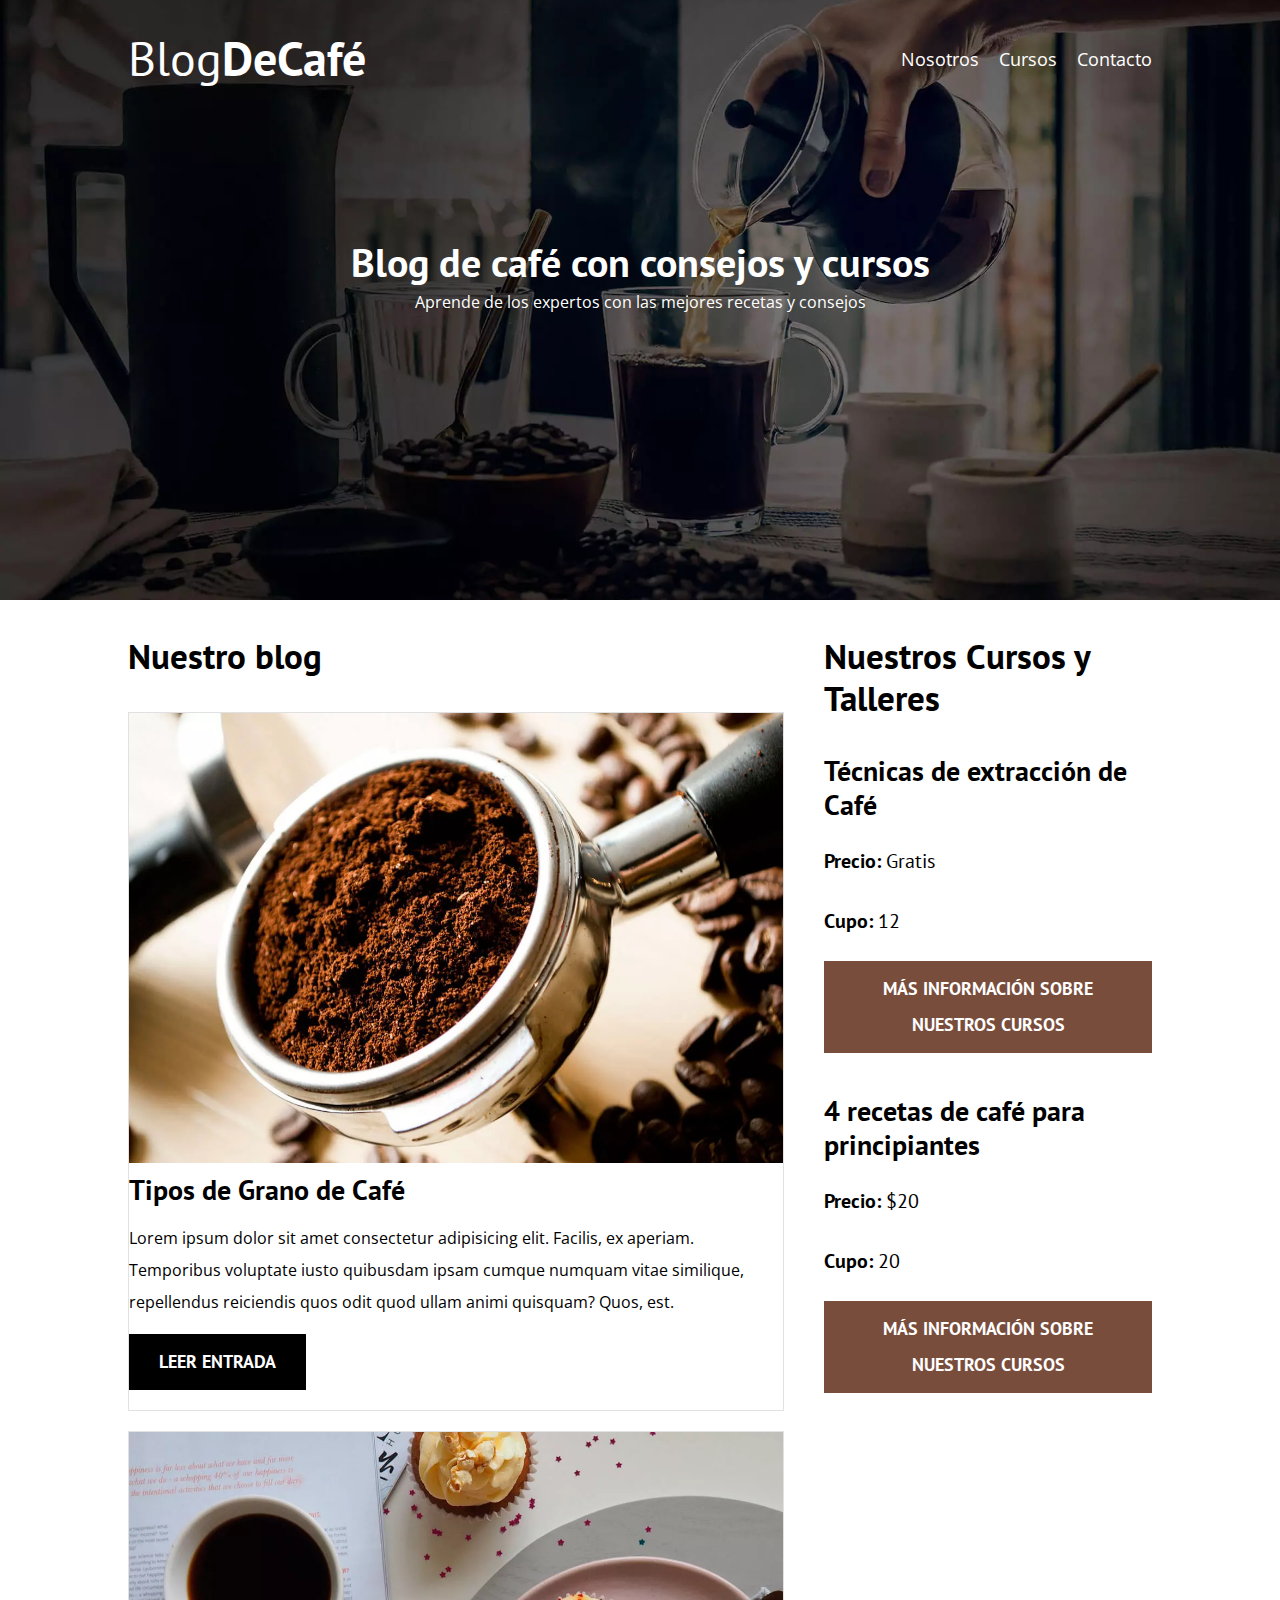
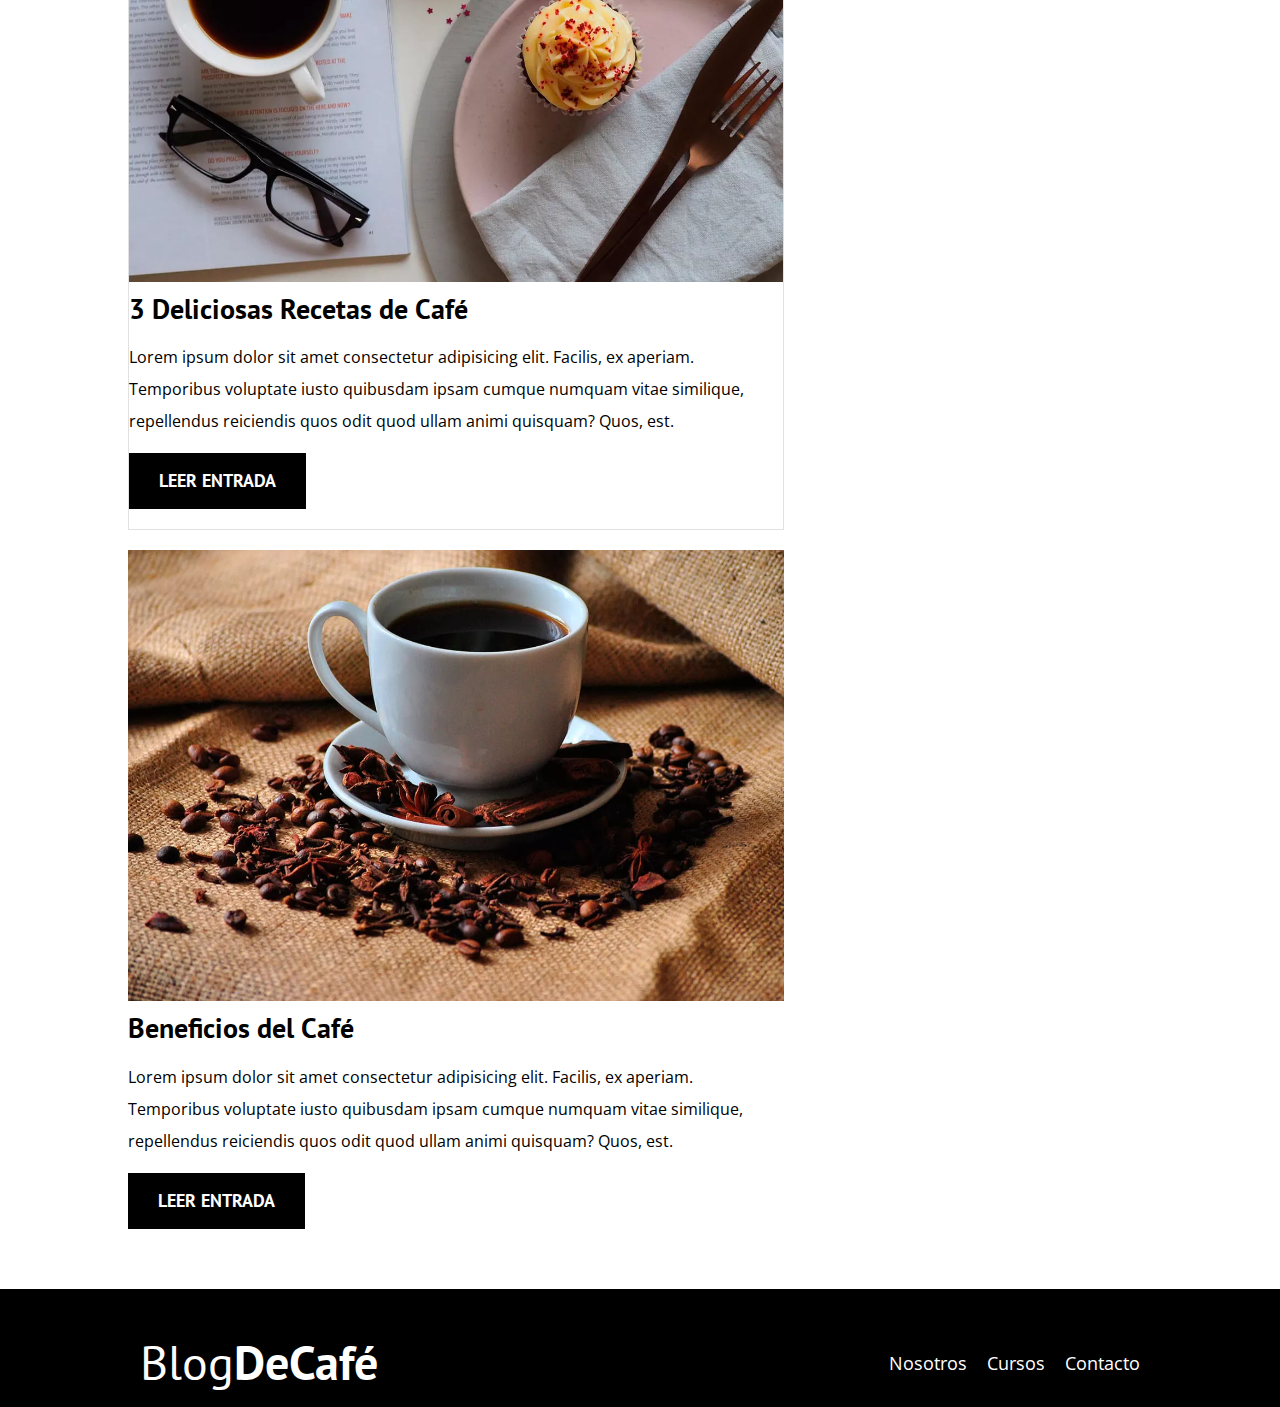
<file: index.html>
<!DOCTYPE html>
<html lang="en">
<head>
    <meta charset="UTF-8">
    <meta http-equiv="X-UA-Compatible" content="IE=edge">
    <meta name="viewport" content="width=device-width, initial-scale=1.0">
    <title>BlogDeCafé</title>
    <meta name="description" content="Página web de blog de café">
    <!-- Prefetch -->
    <link rel="prefetch" href="nosotros.html" as="document">
    <!-- Fuentes -->
    <link rel="preconnect" href="https://fonts.googleapis.com" crossorigin="crossorigin" as="font">
    <link rel="preconnect" href="https://fonts.gstatic.com" crossorigin="crossorigin" as="font">
    <link href="https://fonts.googleapis.com/css2?family=Open+Sans&family=PT+Sans:wght@400;700&display=swap" rel="stylesheet">
    <!--Preload Estilos-->
    <link rel="preload" href="css/normalize.css" as="style">
    <link rel="stylesheet" href="css/normalize.css">
    <link rel="preload" href="css/style.css" as="style">
    <link rel="stylesheet" href="css/style.css">
</head>
<body>

    <header class="header">
        <div class="contenedor">
            <div class="barra">
                <a class="logo" href="index.html">
                    <h1 class="logo__nombre no-margin centrar-texto">Blog<span class="logo__bold">DeCafé</span></h1>
                </a>

                <nav class="navegacion">
                    <a class="navegacion__enlace" href="nosotros.html">Nosotros</a>
                    <a class="navegacion__enlace" href="cursos.html">Cursos</a>
                    <a class="navegacion__enlace" href="contacto.html">Contacto</a>
                </nav>
            </div>
        </div>
        <div class="header__texto">
            <h2 class="no-margin">Blog de café con consejos y cursos</h2>
            <p class="no-margin">Aprende de los expertos con las mejores recetas y consejos</p>
        </div>
    </header>

    <div class="contenedor contenido-principal">

        <main class="blog">
            <h3>Nuestro blog</h3>

            <article class="entrada">
                <div class="entrada__imagen">
                    <picture>
                        <source loading="lazy" srcset="img/blog1.webp" type="image/webp"></source> 
                        <img loading="lazy" src="img/blog1.jpg" alt="imagen blog">   
                    </picture>
                </div>

                <div class="entrada__contenido">
                    <h4 class="no-margin">Tipos de Grano de Café</h4>
                    <p>Lorem ipsum dolor sit amet consectetur adipisicing elit. Facilis, ex aperiam. Temporibus voluptate iusto quibusdam ipsam 
                        cumque numquam vitae similique, repellendus reiciendis quos odit quod ullam animi quisquam? Quos, est.</p>
                    <a href="entrada1.html" class="boton boton--primario">Leer Entrada</a>
                </div>
            </article>

            <article class="entrada">
                <picture>
                    <source loading="lazy" srcset="img/blog2.webp" type="image/webp"></source> 
                    <img loading="lazy" src="img/blog2.jpg" alt="imagen blog">   
                </picture>
                <div class="entrada__contenido">
                    <h4 class="no-margin">3 Deliciosas Recetas de Café</h4>
                    <p>Lorem ipsum dolor sit amet consectetur adipisicing elit. Facilis, ex aperiam. Temporibus voluptate iusto quibusdam ipsam 
                        cumque numquam vitae similique, repellendus reiciendis quos odit quod ullam animi quisquam? Quos, est.</p>
                    <a href="entrada2.html" class="boton boton--primario">Leer Entrada</a>
                </div>
            </article>

            <article class="entrada">
                <picture>
                    <source loading="lazy" srcset="img/blog3.webp" type="image/webp"></source> 
                    <img loading="lazy" src="img/blog3.jpg" alt="imagen blog">   
                </picture>

                <div class="entrada__contenido">
                    <h4 class="no-margin">Beneficios del Café</h4>
                    <p>Lorem ipsum dolor sit amet consectetur adipisicing elit. Facilis, ex aperiam. Temporibus voluptate iusto quibusdam ipsam 
                        cumque numquam vitae similique, repellendus reiciendis quos odit quod ullam animi quisquam? Quos, est.</p>
                    <a href="entrada3.html" class="boton boton--primario">Leer Entrada</a>
                </div>
            </article>
        </main>

        <aside class="sidebar">
            <h3>Nuestros Cursos y Talleres</h3>
            <ul class="cursos no-padding">
                <li class="widget-curso">
                    <h4 class="no-margin">Técnicas de extracción de Café</h4>
                    <p class="widget-curso__label">Precio: <span class="widget-curso__info">Gratis</span></p>
                    <p class="widget-curso__label">Cupo: <span class="widget-curso__info">12</span></p>
                    <a href="http://www.youtube.com/watch?v=iS_c3S1vPJY&t=37s" class="boton boton--secundario">Más Información sobre nuestros cursos</a>
                </li>
                <li class="wigdet-curso">
                    <h4 class="no-margin">4 recetas de café para principiantes</h4>
                    <p class="widget-curso__label">Precio: <span class="widget-curso__info">$20</span></p>
                    <p class="widget-curso__label">Cupo: <span class="widget-curso__info">20</span></p>
                    <a href="http://www.youtube.com/watch?v=iS_c3S1vPJY&t=37s" class="boton boton--secundario">Más Información sobre nuestros cursos</a>
                </li>
            </ul>
        </aside>
    </div>

    <footer class="footer">
        <div class="contenedor">
            <div class="barra">
                <a class="logo" href="index.html">
                    <h1 class="logo__nombre no-margin centrar-texto">Blog<span class="logo__bold">DeCafé</span></h1>
                </a>

                <nav class="navegacion">
                    <a class="navegacion__enlace" href="nosotros.html">Nosotros</a>
                    <a class="navegacion__enlace" href="cursos.html">Cursos</a>
                    <a class="navegacion__enlace" href="contacto.html">Contacto</a>
                </nav>
            </div>
        </div>
    </footer>

    <script src="js/modernizr.js"></script>
</body>
</html>
</file>
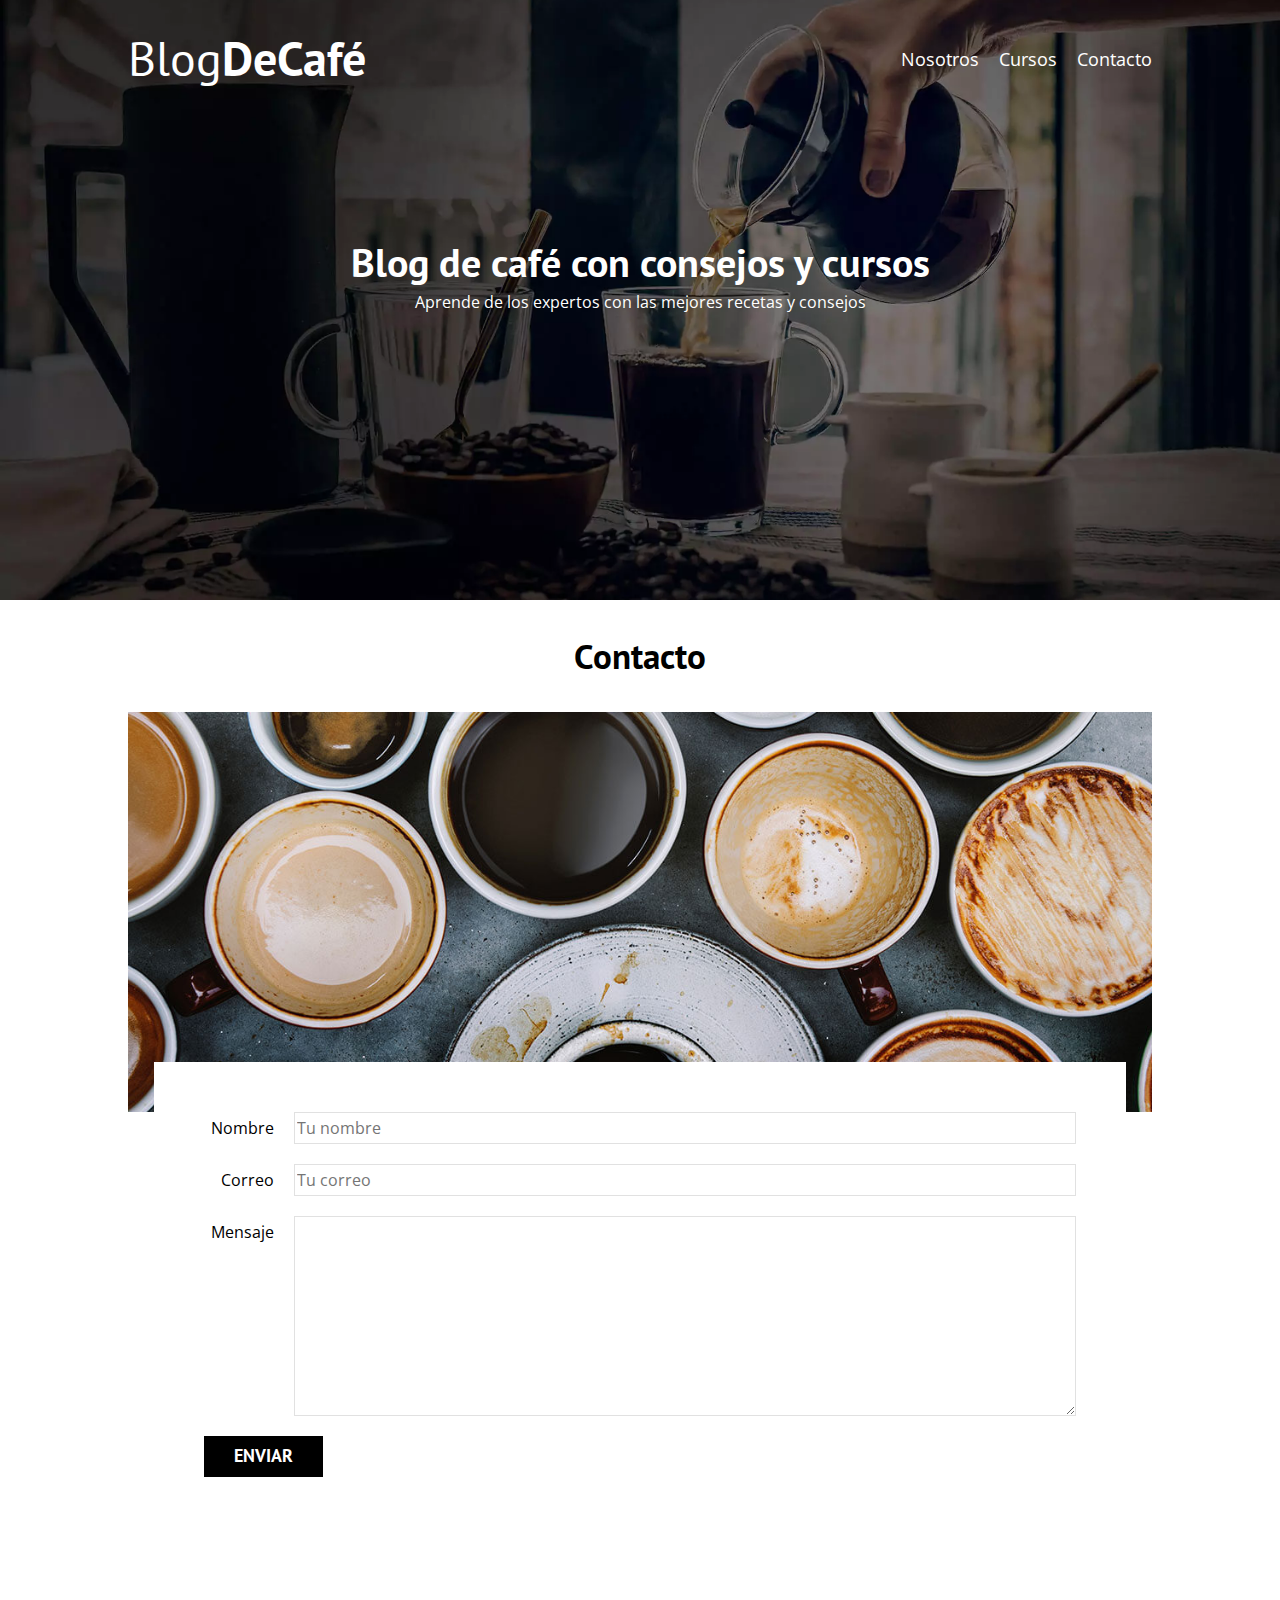
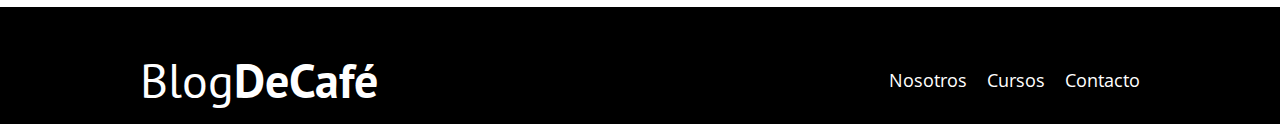
<file: contacto.html>
<!DOCTYPE html>
<html lang="en">
<head>
    <meta charset="UTF-8">
    <meta http-equiv="X-UA-Compatible" content="IE=edge">
    <meta name="viewport" content="width=device-width, initial-scale=1.0">
    <title>Contacto</title>
    <!-- ESTILOS -->
    <link rel="stylesheet" href="css/normalize.css">
    <link rel="stylesheet" href="css/style.css">
    <!-- FUENTES -->
    <link rel="preconnect" href="https://fonts.googleapis.com">
    <link rel="preconnect" href="https://fonts.gstatic.com" crossorigin>
    <link href="https://fonts.googleapis.com/css2?family=Open+Sans&family=PT+Sans:wght@400;700&display=swap" rel="stylesheet">
</head>
<body>

    <header class="header">
        <div class="contenedor">
            <div class="barra">
                <a class="logo" href="index.html">
                    <h1 class="logo__nombre no-margin centrar-texto">Blog<span class="logo__bold">DeCafé</span></h1>
                </a>

                <nav class="navegacion">
                    <a class="navegacion__enlace" href="nosotros.html">Nosotros</a>
                    <a class="navegacion__enlace" href="cursos.html">Cursos</a>
                    <a class="navegacion__enlace" href="contacto.html">Contacto</a>
                </nav>
            </div>
        </div>
        <div class="header__texto">
            <h2 class="no-margin">Blog de café con consejos y cursos</h2>
            <p class="no-margin">Aprende de los expertos con las mejores recetas y consejos</p>
        </div>
    </header>
    
    <main class="contenedor">
        <h3 class="centrar-texto">Contacto</h3>
        <div class="contacto-bg">
        </div>
        <form class="formulario">
            <div class="campo">
                <label class="campo__label" for="nombre">Nombre</label>
                <input 
                    class="campo__field"
                    type="text" 
                    placeholder="Tu nombre" 
                    id="nombre"
                >
            </div>
            <div class="campo">
                <label class="campo__label" for="email">Correo</label>
                <input 
                    class="campo__field"
                    type="email" 
                    placeholder="Tu correo" 
                    id="email"
                >
            </div>
            <div class="campo">
                <label class="campo__label" for="mensaje">Mensaje</label>
                <textarea 
                    class="campo__field campo__field--textarea" 
                    id="mensaje">
                </textarea>
            </div>
            <div class="campo">
                <input type="submit" 
                value="enviar" 
                class="boton boton--primario"
                >
            </div>
        </form>
    </main>
    
    <footer class="footer">
        <div class="contenedor">
            <div class="barra">
                <a class="logo" href="index.html">
                    <h1 class="logo__nombre no-margin centrar-texto">Blog<span class="logo__bold">DeCafé</span></h1>
                </a>

                <nav class="navegacion">
                    <a class="navegacion__enlace" href="nosotros.html">Nosotros</a>
                    <a class="navegacion__enlace" href="cursos.html">Cursos</a>
                    <a class="navegacion__enlace" href="contacto.html">Contacto</a>
                </nav>
            </div>
        </div>
    </footer>
    <script src="js/modernizr.js"></script>
</body>
</html>
</file>
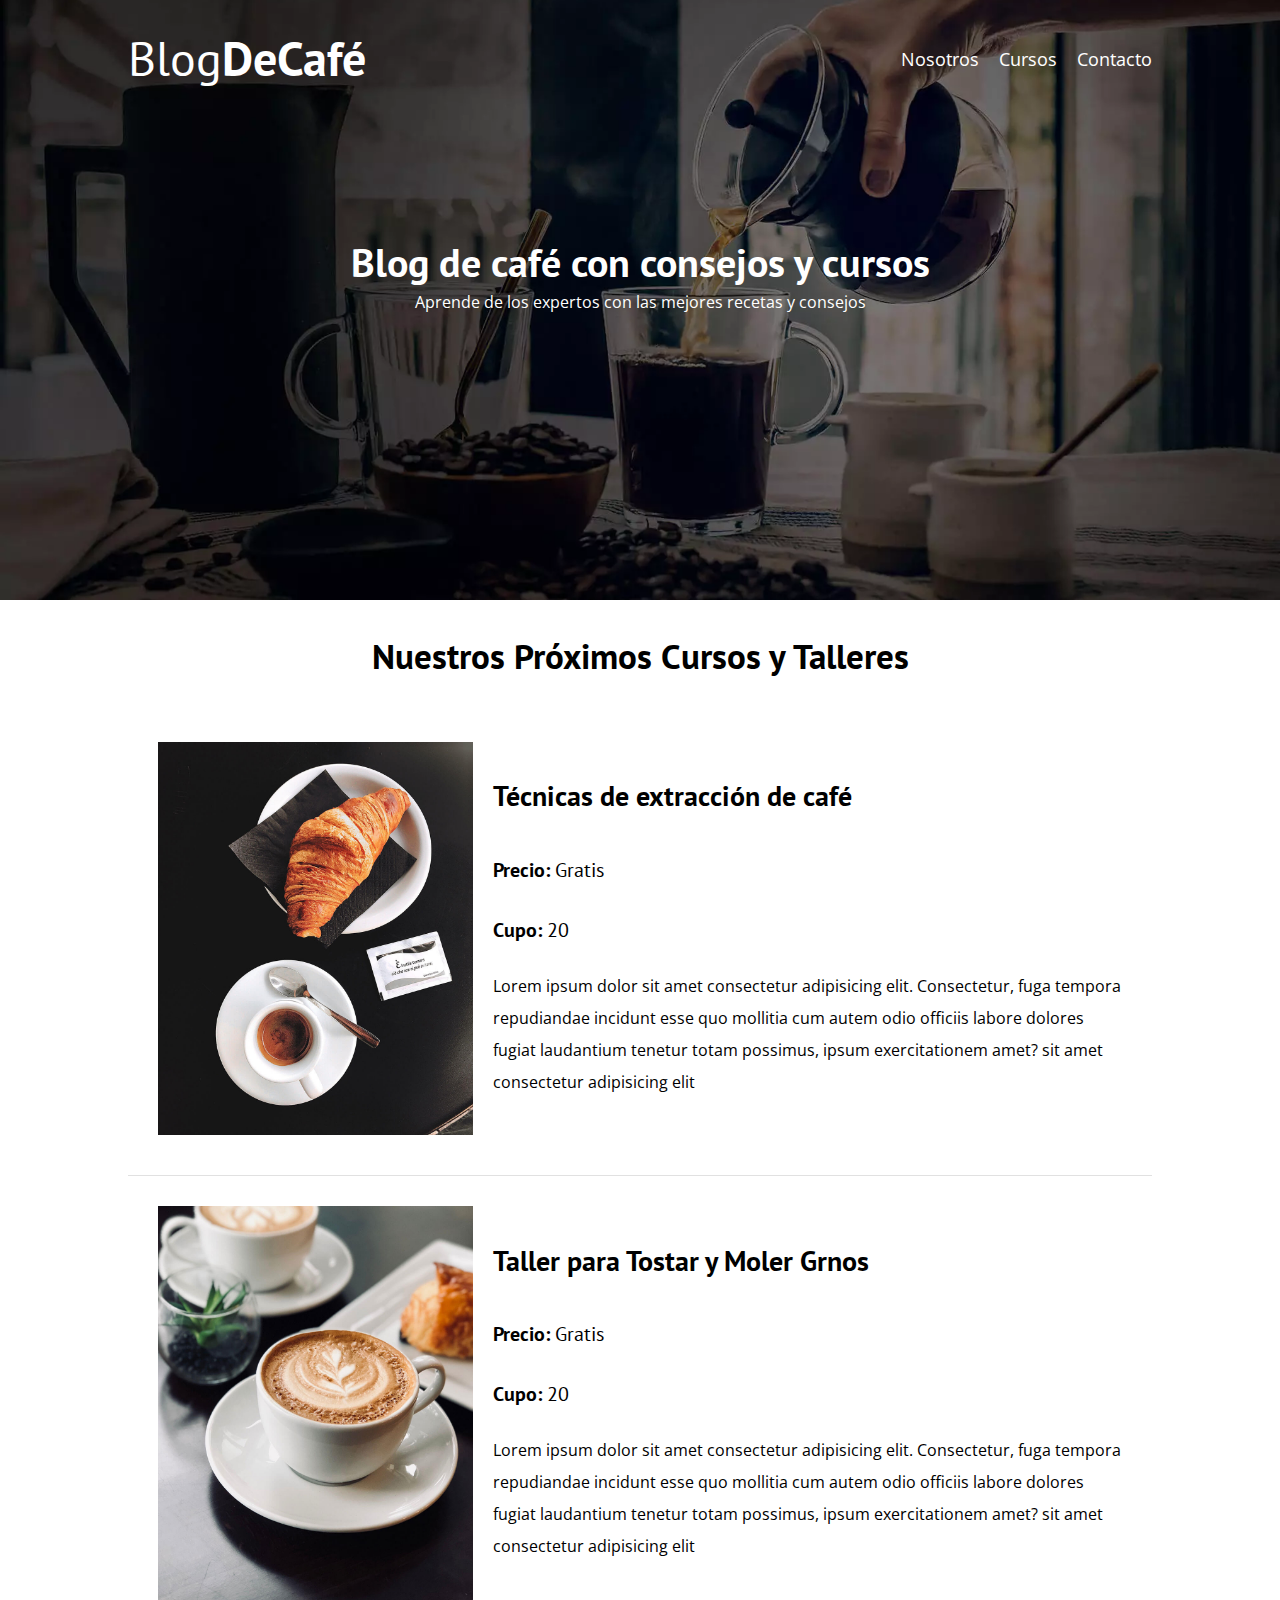
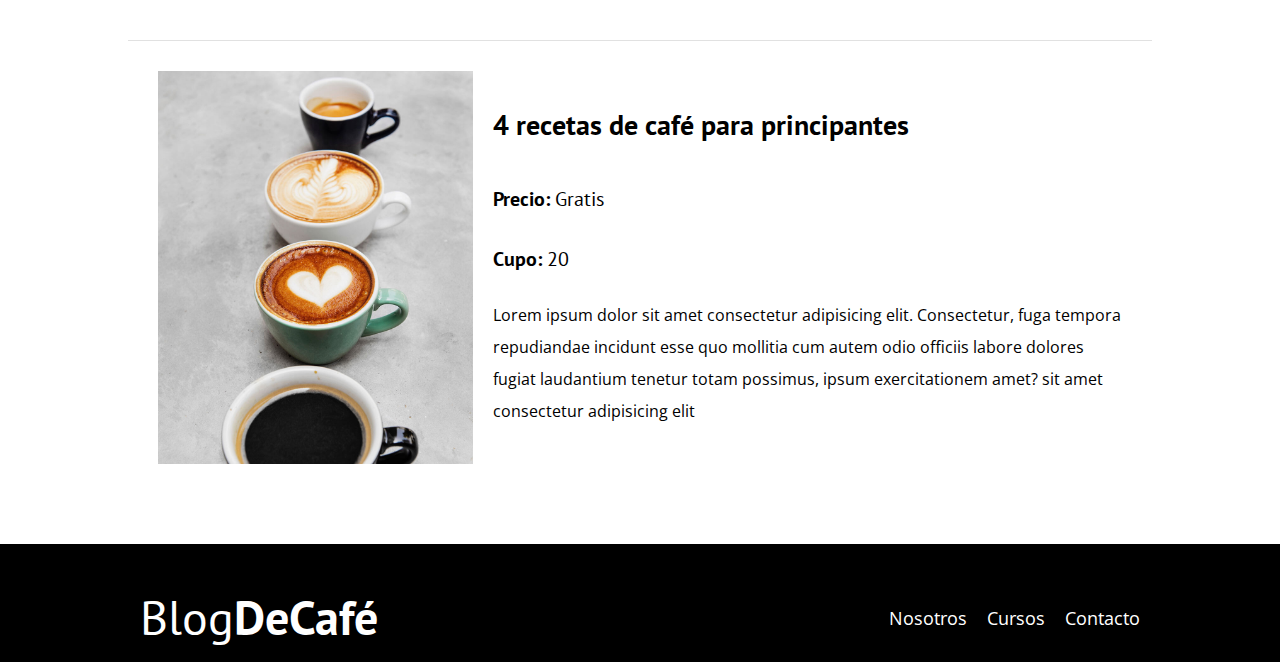
<file: cursos.html>
<!DOCTYPE html>
<html lang="en">
<head>
    <meta charset="UTF-8">
    <meta http-equiv="X-UA-Compatible" content="IE=edge">
    <meta name="viewport" content="width=device-width, initial-scale=1.0">
    <title>Cursos</title>
    <!-- ESTILOS -->
    <link rel="stylesheet" href="css/normalize.css">
    <link rel="stylesheet" href="css/style.css">
    <!-- FUENTES -->
    <link rel="preconnect" href="https://fonts.googleapis.com">
    <link rel="preconnect" href="https://fonts.gstatic.com" crossorigin>
    <link href="https://fonts.googleapis.com/css2?family=Open+Sans&family=PT+Sans:wght@400;700&display=swap" rel="stylesheet">
</head>
<body>

    <header class="header">
        <div class="contenedor">
            <div class="barra">
                <a class="logo" href="index.html">
                    <h1 class="logo__nombre no-margin centrar-texto">Blog<span class="logo__bold">DeCafé</span></h1>
                </a>

                <nav class="navegacion">
                    <a class="navegacion__enlace" href="nosotros.html">Nosotros</a>
                    <a class="navegacion__enlace" href="cursos.html">Cursos</a>
                    <a class="navegacion__enlace" href="contacto.html">Contacto</a>
                </nav>
            </div>
        </div>
        <div class="header__texto">
            <h2 class="no-margin">Blog de café con consejos y cursos</h2>
            <p class="no-margin">Aprende de los expertos con las mejores recetas y consejos</p>
        </div>
    </header>

    <main class="contenedor">
        <h3 class="centrar-texto">Nuestros Próximos Cursos y Talleres</h3>
            <div class="curso">
                    <div class="cursos__imagen">
                        <img src="img/curso1.jpg" alt="imagen del curso">
                    </div>
                    <div class="curso__informacion">
                        <h4>Técnicas de extracción de café</h4>
                        <p class="curso__label">Precio: <span class="curso__info">Gratis</span></p>
                        <p class="curso__label">Cupo: <span class="curso__info">20</span></p>
                        <p class="curso__descripcion">Lorem ipsum dolor sit amet consectetur adipisicing elit. Consectetur, fuga 
                            tempora repudiandae incidunt esse quo mollitia cum autem odio officiis labore
                            dolores fugiat laudantium tenetur totam possimus, ipsum exercitationem amet?
                            sit amet consectetur adipisicing elit</p>
                    </div> <!--Curso__informacion-->
            </div><!--Curso-->

            <div class="curso">
                <div class="cursos__imagen">
                    <img src="img/curso2.jpg" alt="imagen del curso">
                </div>
                <div class="curso__informacion">
                    <h4>Taller para Tostar y Moler Grnos</h4>
                    <p class="curso__label">Precio: <span class="curso__info">Gratis</span></p>
                    <p class="curso__label">Cupo: <span class="curso__info">20</span></p>
                    <p class="curso__descripcion">Lorem ipsum dolor sit amet consectetur adipisicing elit. Consectetur, fuga 
                        tempora repudiandae incidunt esse quo mollitia cum autem odio officiis labore
                        dolores fugiat laudantium tenetur totam possimus, ipsum exercitationem amet?
                        sit amet consectetur adipisicing elit</p>
                </div> <!--Curso__informacion-->
        </div><!--Curso-->

        <div class="curso">
            <div class="cursos__imagen">
                <img src="img/curso3.jpg" alt="imagen del curso">
            </div>
            <div class="curso__informacion">
                <h4>4 recetas de café para principantes</h4>
                <p class="curso__label">Precio: <span class="curso__info">Gratis</span></p>
                <p class="curso__label">Cupo: <span class="curso__info">20</span></p>
                <p class="curso__descripcion">Lorem ipsum dolor sit amet consectetur adipisicing elit. Consectetur, fuga 
                    tempora repudiandae incidunt esse quo mollitia cum autem odio officiis labore
                    dolores fugiat laudantium tenetur totam possimus, ipsum exercitationem amet?
                    sit amet consectetur adipisicing elit</p>
            </div> <!--Curso__informacion-->
    </div><!--Curso-->
    </main>


    <footer class="footer">
        <div class="contenedor">
            <div class="barra">
                <a class="logo" href="index.html">
                    <h1 class="logo__nombre no-margin centrar-texto">Blog<span class="logo__bold">DeCafé</span></h1>
                </a>
                <nav class="navegacion">
                    <a class="navegacion__enlace" href="nosotros.html">Nosotros</a>
                    <a class="navegacion__enlace" href="cursos.html">Cursos</a>
                    <a class="navegacion__enlace" href="contacto.html">Contacto</a>
                </nav>
            </div>
        </div>
    </footer>
    <script src="js/modernizr.js"></script>
</body>
</html>
</file>
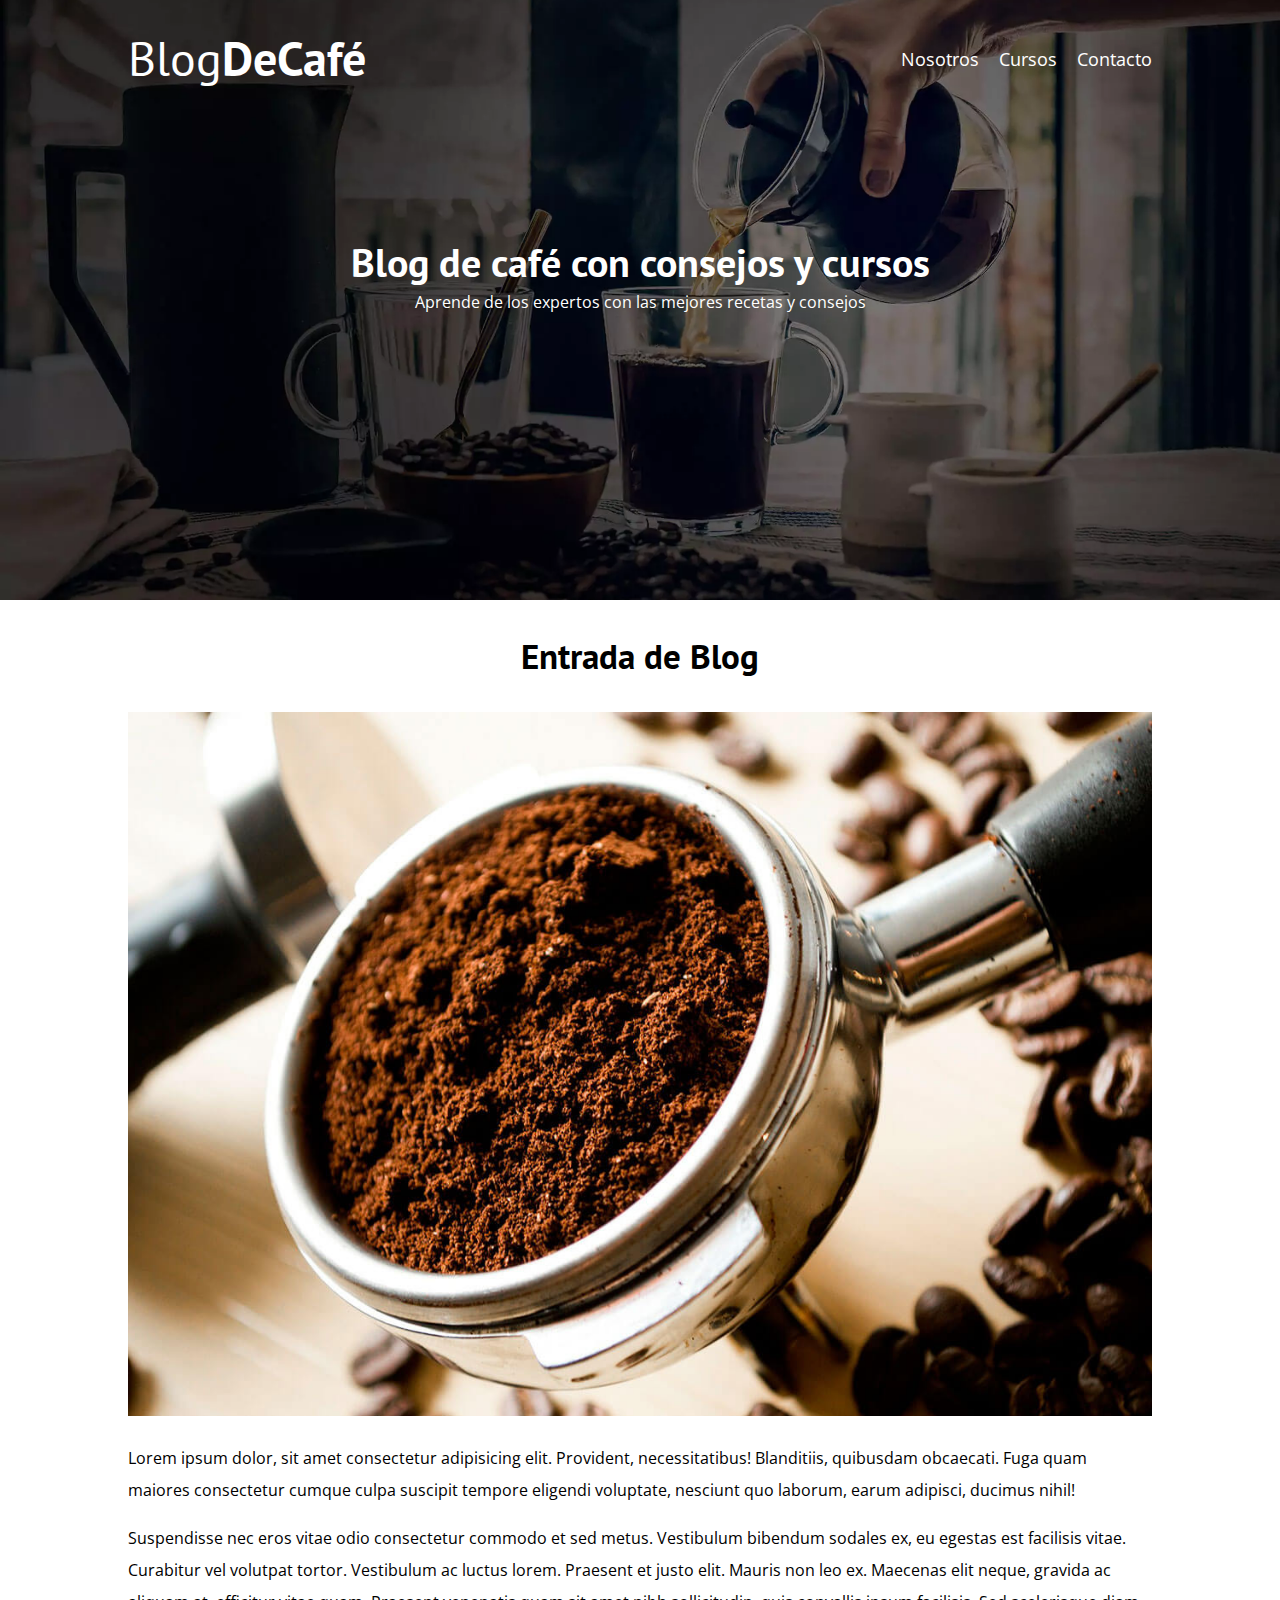
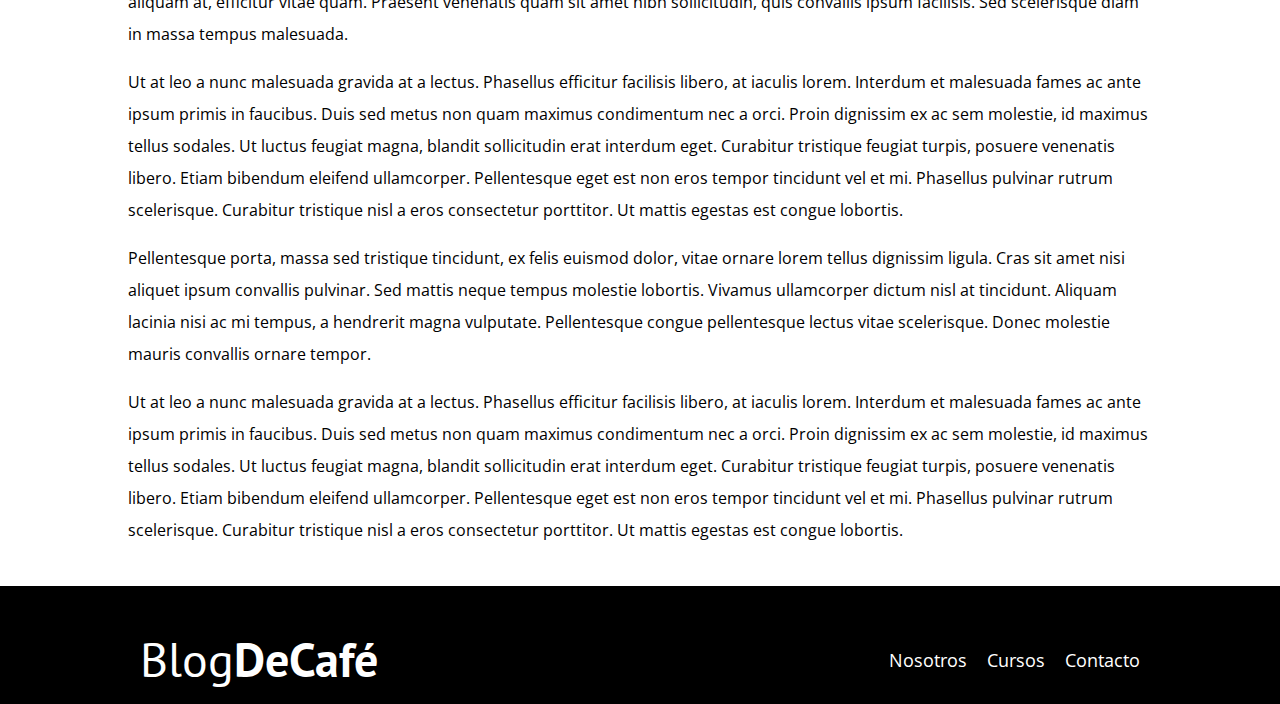
<file: entrada1.html>
<!DOCTYPE html>
<html lang="en">
<head>
    <meta charset="UTF-8">
    <meta http-equiv="X-UA-Compatible" content="IE=edge">
    <meta name="viewport" content="width=device-width, initial-scale=1.0">
    <title>Cursos</title>
    <!-- ESTILOS -->
    <link rel="stylesheet" href="css/normalize.css">
    <link rel="stylesheet" href="css/style.css">
    <!-- FUENTES -->
    <link rel="preconnect" href="https://fonts.googleapis.com">
    <link rel="preconnect" href="https://fonts.gstatic.com" crossorigin>
    <link href="https://fonts.googleapis.com/css2?family=Open+Sans&family=PT+Sans:wght@400;700&display=swap" rel="stylesheet">
</head>
<body>

    <header class="header">
        <div class="contenedor">
            <div class="barra">
                <a class="logo" href="index.html">
                    <h1 class="logo__nombre no-margin centrar-texto">Blog<span class="logo__bold">DeCafé</span></h1>
                </a>

                <nav class="navegacion">
                    <a class="navegacion__enlace" href="nosotros.html">Nosotros</a>
                    <a class="navegacion__enlace" href="cursos.html">Cursos</a>
                    <a class="navegacion__enlace" href="contacto.html">Contacto</a>
                </nav>
            </div>
        </div>
        <div class="header__texto">
            <h2 class="no-margin">Blog de café con consejos y cursos</h2>
            <p class="no-margin">Aprende de los expertos con las mejores recetas y consejos</p>
        </div>
    </header>

    <main class="contenedor">
        <h3 class="centrar-texto">Entrada de Blog</h3>
            <div class="blog">
                <div class="blog__imagen">
                    <img src="img/blog1.jpg" alt="imagen de Blog 1">
                </div>
                <div class="blog__texto">
                    <p>Lorem ipsum dolor, sit amet consectetur adipisicing elit. Provident, necessitatibus! Blanditiis, quibusdam 
                        obcaecati. Fuga quam maiores consectetur cumque culpa suscipit tempore eligendi voluptate, nesciunt quo 
                        laborum, earum adipisci, ducimus nihil!</p>
                    <p>Suspendisse nec eros vitae odio consectetur commodo et sed metus. Vestibulum bibendum sodales ex, eu egestas
                       est facilisis vitae. Curabitur vel volutpat tortor. Vestibulum ac luctus lorem. Praesent et justo elit. 
                       Mauris non leo ex. Maecenas elit neque, gravida ac aliquam at, efficitur vitae quam. Praesent venenatis 
                       quam sit amet nibh sollicitudin, quis convallis ipsum facilisis. Sed scelerisque diam in massa tempus 
                       malesuada.</p>
                    <p>Ut at leo a nunc malesuada gravida at a lectus. Phasellus efficitur facilisis libero, at iaculis lorem. 
                        Interdum et malesuada fames ac ante ipsum primis in faucibus. Duis sed metus non quam maximus condimentum
                         nec a orci. Proin dignissim ex ac sem molestie, id maximus tellus sodales. Ut luctus feugiat magna, 
                         blandit sollicitudin erat interdum eget. Curabitur tristique feugiat turpis, posuere venenatis libero. 
                         Etiam bibendum eleifend ullamcorper. Pellentesque eget est non eros tempor tincidunt vel et mi. Phasellus
                          pulvinar rutrum scelerisque. Curabitur tristique nisl a eros consectetur porttitor. Ut mattis egestas 
                          est congue lobortis.</p>
                    <p>Pellentesque porta, massa sed tristique tincidunt, ex felis euismod dolor, vitae ornare lorem tellus 
                        dignissim ligula. Cras sit amet nisi aliquet ipsum convallis pulvinar. Sed mattis neque tempus molestie 
                        lobortis. Vivamus ullamcorper dictum nisl at tincidunt. Aliquam lacinia nisi ac mi tempus, a hendrerit 
                        magna vulputate. Pellentesque congue pellentesque lectus vitae scelerisque. Donec molestie mauris convallis 
                        ornare tempor.</p>
                     <p>Ut at leo a nunc malesuada gravida at a lectus. Phasellus efficitur facilisis libero, at iaculis lorem. 
                            Interdum et malesuada fames ac ante ipsum primis in faucibus. Duis sed metus non quam maximus condimentum
                             nec a orci. Proin dignissim ex ac sem molestie, id maximus tellus sodales. Ut luctus feugiat magna, 
                             blandit sollicitudin erat interdum eget. Curabitur tristique feugiat turpis, posuere venenatis libero. 
                             Etiam bibendum eleifend ullamcorper. Pellentesque eget est non eros tempor tincidunt vel et mi. Phasellus
                              pulvinar rutrum scelerisque. Curabitur tristique nisl a eros consectetur porttitor. Ut mattis egestas 
                              est congue lobortis.</p>
                </div> 
            </div>
    </main>


    <footer class="footer">
        <div class="contenedor">
            <div class="barra">
                <a class="logo" href="index.html">
                    <h1 class="logo__nombre no-margin centrar-texto">Blog<span class="logo__bold">DeCafé</span></h1>
                </a>
                <nav class="navegacion">
                    <a class="navegacion__enlace" href="nosotros.html">Nosotros</a>
                    <a class="navegacion__enlace" href="cursos.html">Cursos</a>
                    <a class="navegacion__enlace" href="contacto.html">Contacto</a>
                </nav>
            </div>
        </div>
    </footer>
    <script src="js/modernizr.js"></script>
</body>
</html>
</file>
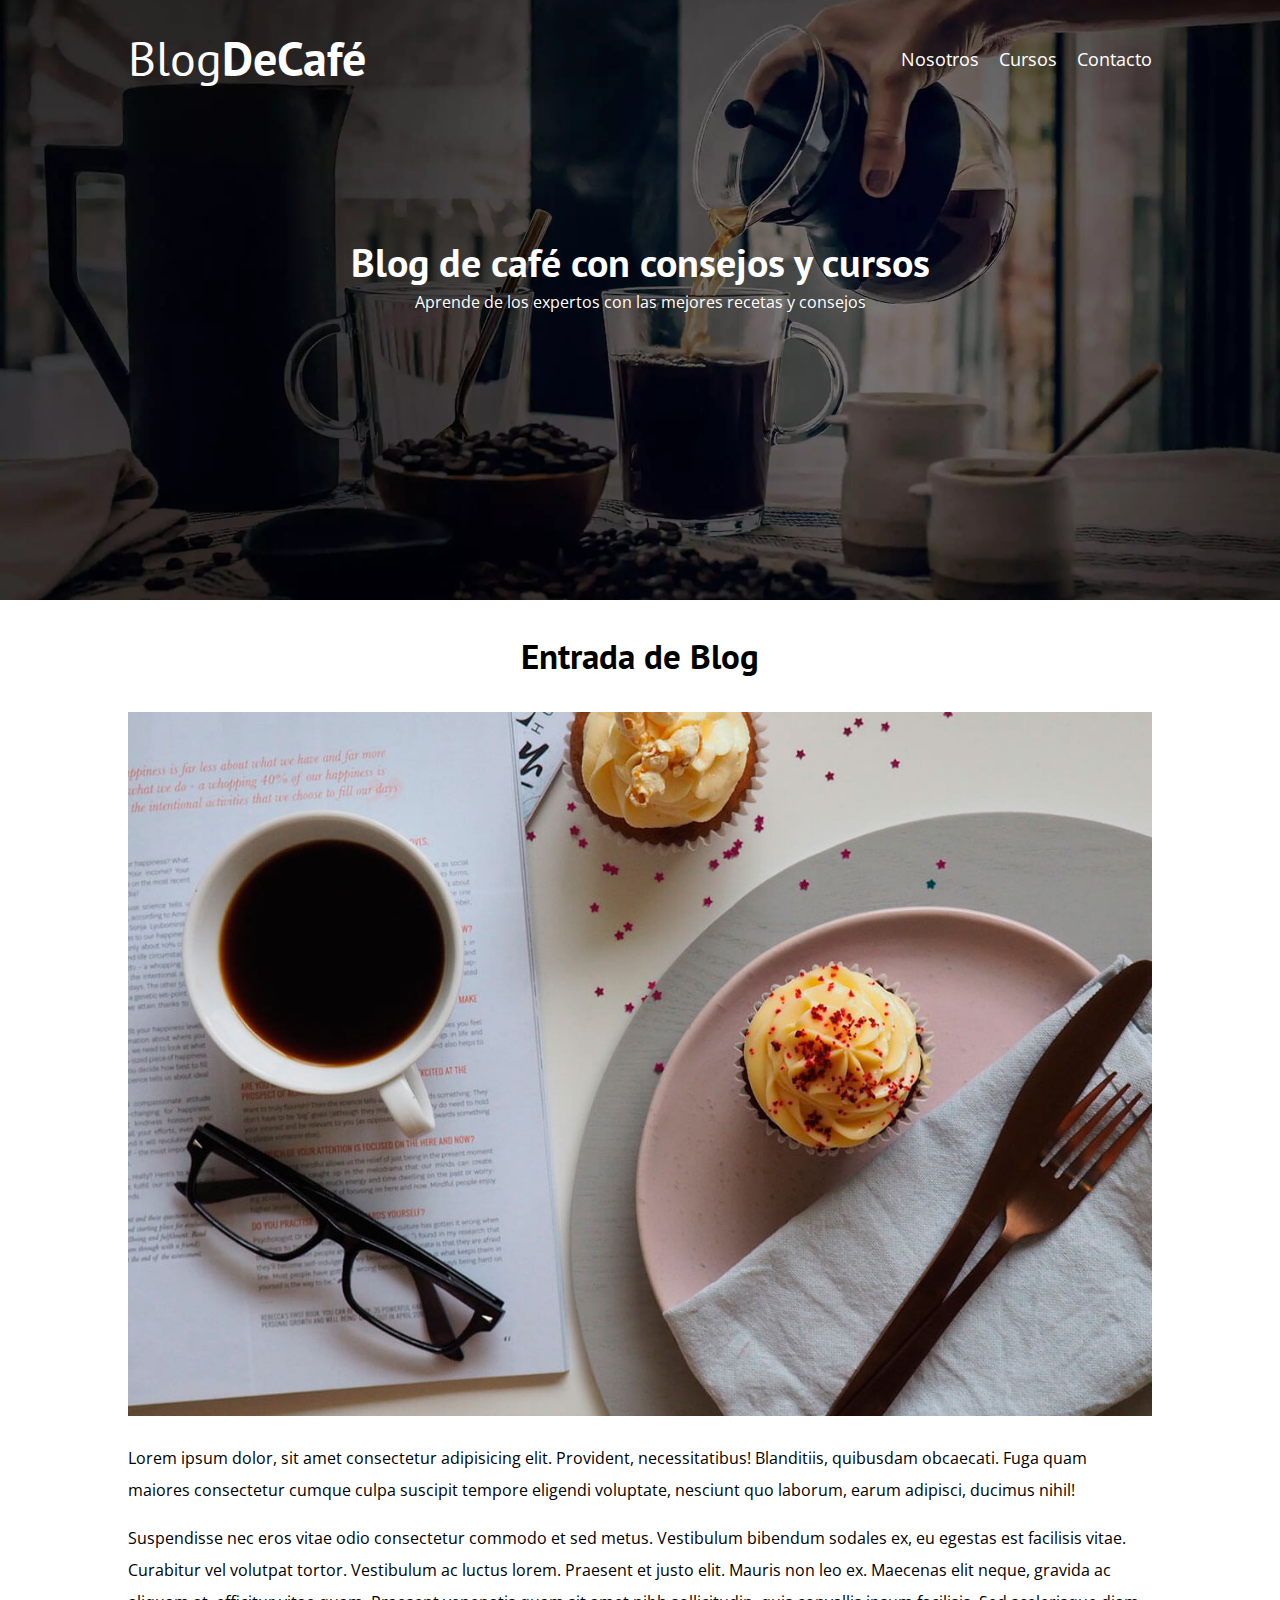
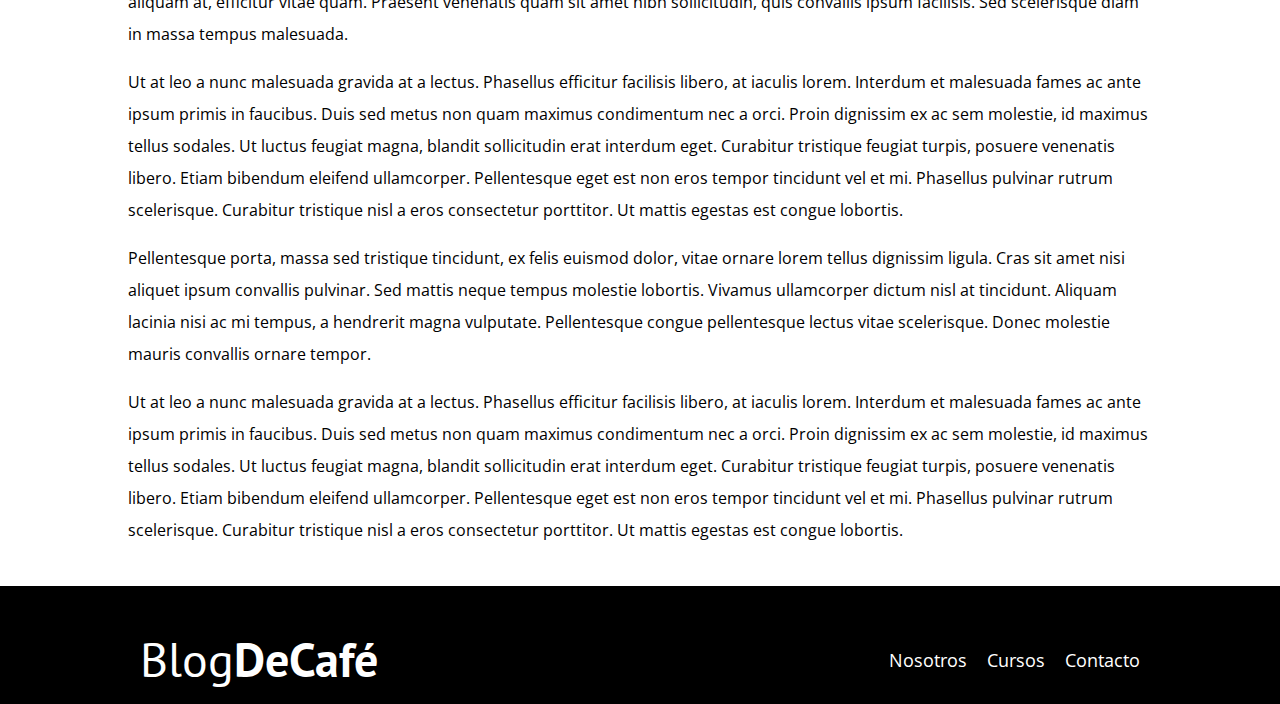
<file: entrada2.html>
<!DOCTYPE html>
<html lang="en">
<head>
    <meta charset="UTF-8">
    <meta http-equiv="X-UA-Compatible" content="IE=edge">
    <meta name="viewport" content="width=device-width, initial-scale=1.0">
    <title>Cursos</title>
    <!-- ESTILOS -->
    <link rel="stylesheet" href="css/normalize.css">
    <link rel="stylesheet" href="css/style.css">
    <!-- FUENTES -->
    <link rel="preconnect" href="https://fonts.googleapis.com">
    <link rel="preconnect" href="https://fonts.gstatic.com" crossorigin>
    <link href="https://fonts.googleapis.com/css2?family=Open+Sans&family=PT+Sans:wght@400;700&display=swap" rel="stylesheet">
</head>
<body>

    <header class="header">
        <div class="contenedor">
            <div class="barra">
                <a class="logo" href="index.html">
                    <h1 class="logo__nombre no-margin centrar-texto">Blog<span class="logo__bold">DeCafé</span></h1>
                </a>

                <nav class="navegacion">
                    <a class="navegacion__enlace" href="nosotros.html">Nosotros</a>
                    <a class="navegacion__enlace" href="cursos.html">Cursos</a>
                    <a class="navegacion__enlace" href="contacto.html">Contacto</a>
                </nav>
            </div>
        </div>
        <div class="header__texto">
            <h2 class="no-margin">Blog de café con consejos y cursos</h2>
            <p class="no-margin">Aprende de los expertos con las mejores recetas y consejos</p>
        </div>
    </header>

    <main class="contenedor">
        <h3 class="centrar-texto">Entrada de Blog</h3>
            <div class="blog">
                <div class="blog__imagen">
                    <img src="img/blog2.jpg" alt="imagen de Blog 2">
                </div>
                <div class="blog__texto">
                    <p>Lorem ipsum dolor, sit amet consectetur adipisicing elit. Provident, necessitatibus! Blanditiis, quibusdam 
                        obcaecati. Fuga quam maiores consectetur cumque culpa suscipit tempore eligendi voluptate, nesciunt quo 
                        laborum, earum adipisci, ducimus nihil!</p>
                    <p>Suspendisse nec eros vitae odio consectetur commodo et sed metus. Vestibulum bibendum sodales ex, eu egestas
                       est facilisis vitae. Curabitur vel volutpat tortor. Vestibulum ac luctus lorem. Praesent et justo elit. 
                       Mauris non leo ex. Maecenas elit neque, gravida ac aliquam at, efficitur vitae quam. Praesent venenatis 
                       quam sit amet nibh sollicitudin, quis convallis ipsum facilisis. Sed scelerisque diam in massa tempus 
                       malesuada.</p>
                    <p>Ut at leo a nunc malesuada gravida at a lectus. Phasellus efficitur facilisis libero, at iaculis lorem. 
                        Interdum et malesuada fames ac ante ipsum primis in faucibus. Duis sed metus non quam maximus condimentum
                         nec a orci. Proin dignissim ex ac sem molestie, id maximus tellus sodales. Ut luctus feugiat magna, 
                         blandit sollicitudin erat interdum eget. Curabitur tristique feugiat turpis, posuere venenatis libero. 
                         Etiam bibendum eleifend ullamcorper. Pellentesque eget est non eros tempor tincidunt vel et mi. Phasellus
                          pulvinar rutrum scelerisque. Curabitur tristique nisl a eros consectetur porttitor. Ut mattis egestas 
                          est congue lobortis.</p>
                    <p>Pellentesque porta, massa sed tristique tincidunt, ex felis euismod dolor, vitae ornare lorem tellus 
                        dignissim ligula. Cras sit amet nisi aliquet ipsum convallis pulvinar. Sed mattis neque tempus molestie 
                        lobortis. Vivamus ullamcorper dictum nisl at tincidunt. Aliquam lacinia nisi ac mi tempus, a hendrerit 
                        magna vulputate. Pellentesque congue pellentesque lectus vitae scelerisque. Donec molestie mauris convallis 
                        ornare tempor.</p>
                     <p>Ut at leo a nunc malesuada gravida at a lectus. Phasellus efficitur facilisis libero, at iaculis lorem. 
                            Interdum et malesuada fames ac ante ipsum primis in faucibus. Duis sed metus non quam maximus condimentum
                             nec a orci. Proin dignissim ex ac sem molestie, id maximus tellus sodales. Ut luctus feugiat magna, 
                             blandit sollicitudin erat interdum eget. Curabitur tristique feugiat turpis, posuere venenatis libero. 
                             Etiam bibendum eleifend ullamcorper. Pellentesque eget est non eros tempor tincidunt vel et mi. Phasellus
                              pulvinar rutrum scelerisque. Curabitur tristique nisl a eros consectetur porttitor. Ut mattis egestas 
                              est congue lobortis.</p>
                </div> 
            </div>
    </main>


    <footer class="footer">
        <div class="contenedor">
            <div class="barra">
                <a class="logo" href="index.html">
                    <h1 class="logo__nombre no-margin centrar-texto">Blog<span class="logo__bold">DeCafé</span></h1>
                </a>
                <nav class="navegacion">
                    <a class="navegacion__enlace" href="nosotros.html">Nosotros</a>
                    <a class="navegacion__enlace" href="cursos.html">Cursos</a>
                    <a class="navegacion__enlace" href="contacto.html">Contacto</a>
                </nav>
            </div>
        </div>
    </footer>
    <script src="js/modernizr.js"></script>
</body>
</html>
</file>
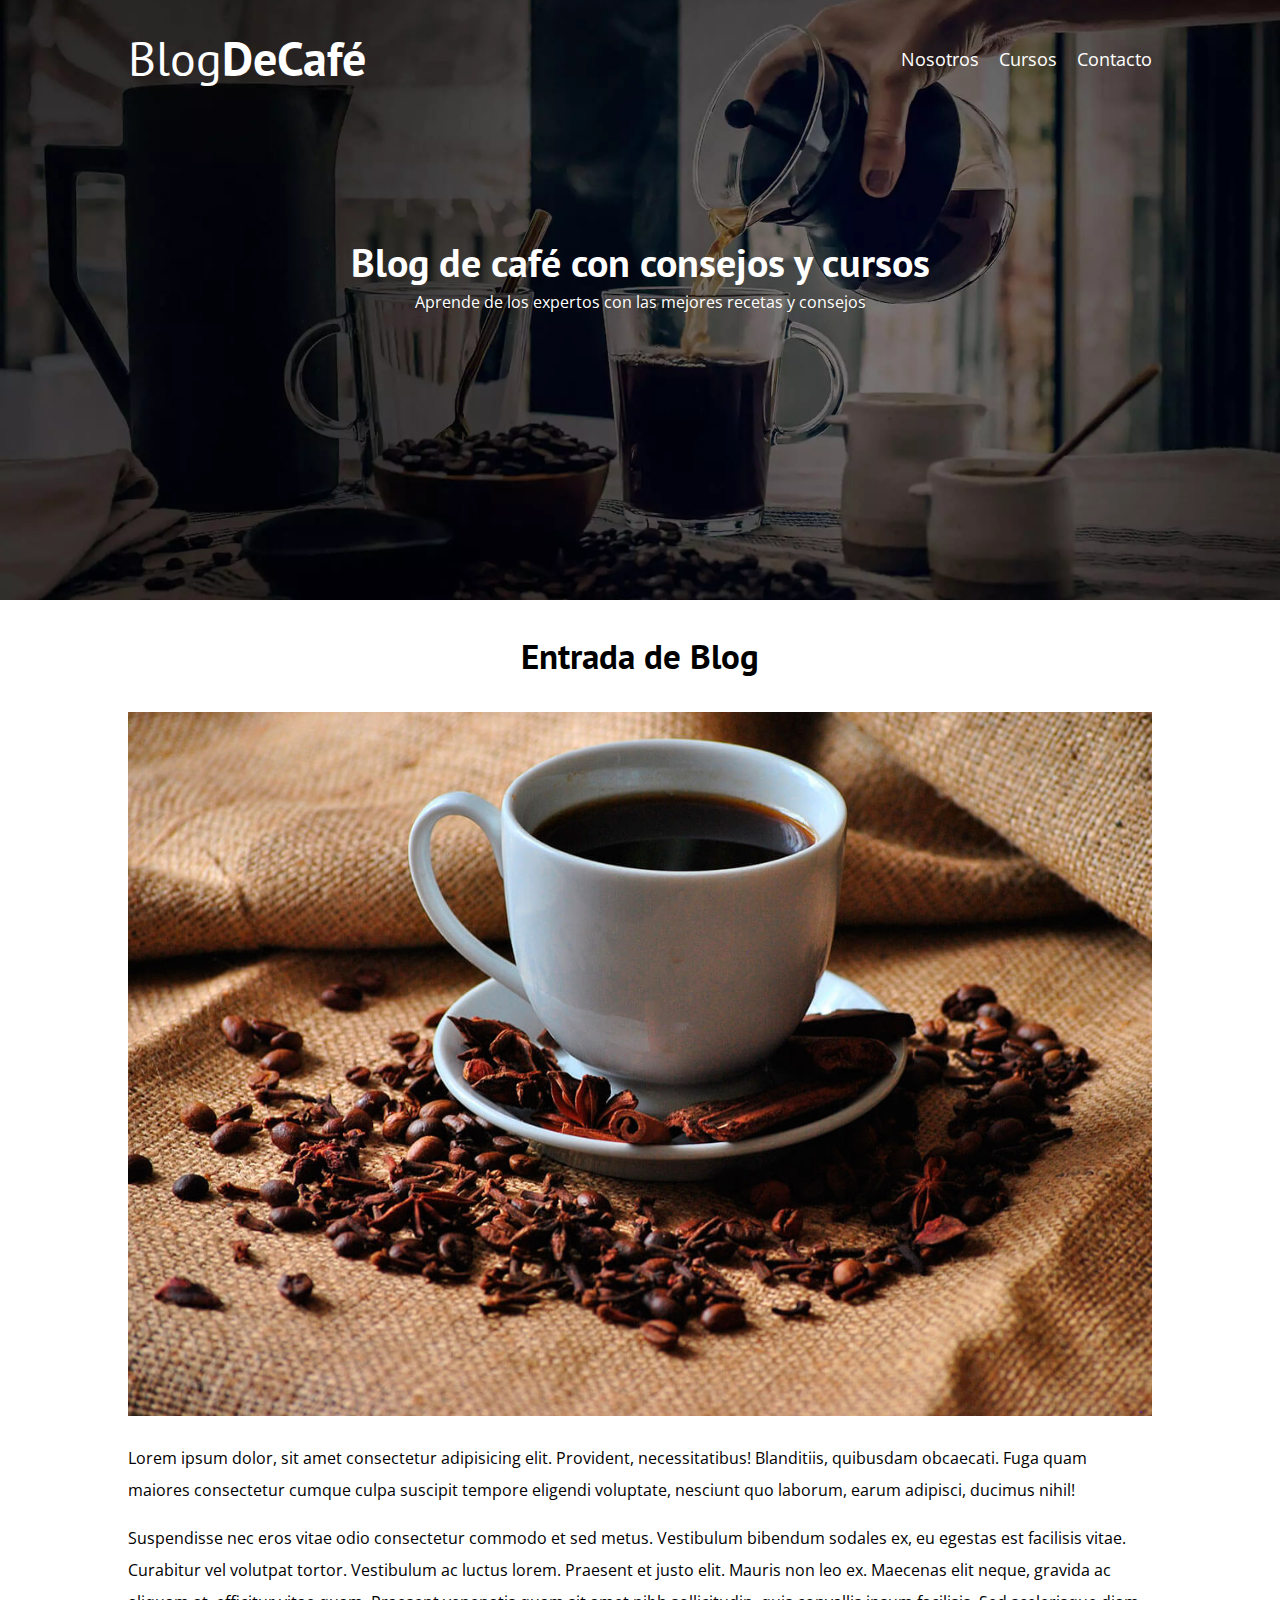
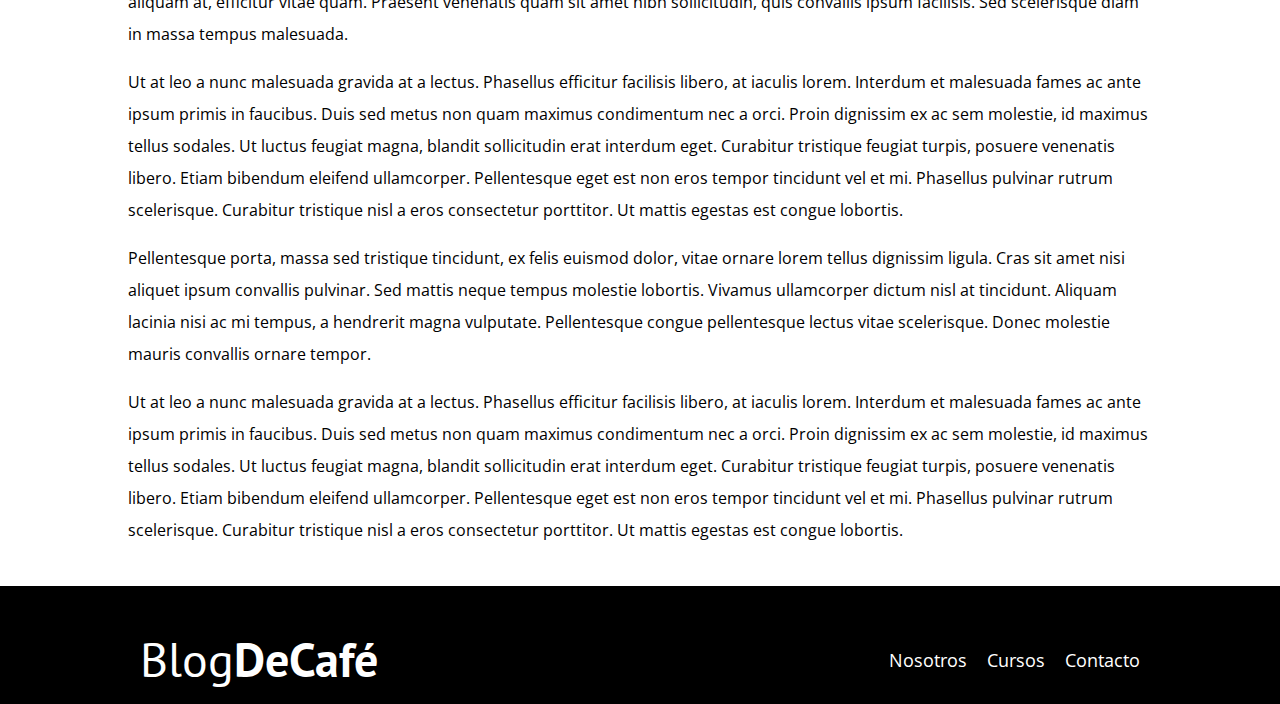
<file: entrada3.html>
<!DOCTYPE html>
<html lang="en">
<head>
    <meta charset="UTF-8">
    <meta http-equiv="X-UA-Compatible" content="IE=edge">
    <meta name="viewport" content="width=device-width, initial-scale=1.0">
    <title>Cursos</title>
    <!-- ESTILOS -->
    <link rel="stylesheet" href="css/normalize.css">
    <link rel="stylesheet" href="css/style.css">
    <!-- FUENTES -->
    <link rel="preconnect" href="https://fonts.googleapis.com">
    <link rel="preconnect" href="https://fonts.gstatic.com" crossorigin>
    <link href="https://fonts.googleapis.com/css2?family=Open+Sans&family=PT+Sans:wght@400;700&display=swap" rel="stylesheet">
</head>
<body>

    <header class="header">
        <div class="contenedor">
            <div class="barra">
                <a class="logo" href="index.html">
                    <h1 class="logo__nombre no-margin centrar-texto">Blog<span class="logo__bold">DeCafé</span></h1>
                </a>

                <nav class="navegacion">
                    <a class="navegacion__enlace" href="nosotros.html">Nosotros</a>
                    <a class="navegacion__enlace" href="cursos.html">Cursos</a>
                    <a class="navegacion__enlace" href="contacto.html">Contacto</a>
                </nav>
            </div>
        </div>
        <div class="header__texto">
            <h2 class="no-margin">Blog de café con consejos y cursos</h2>
            <p class="no-margin">Aprende de los expertos con las mejores recetas y consejos</p>
        </div>
    </header>

    <main class="contenedor">
        <h3 class="centrar-texto">Entrada de Blog</h3>
            <div class="blog">
                <div class="blog__imagen">
                    <img src="img/blog3.jpg" alt="imagen de Blog 3">
                </div>
                <div class="blog__texto">
                    <p>Lorem ipsum dolor, sit amet consectetur adipisicing elit. Provident, necessitatibus! Blanditiis, quibusdam 
                        obcaecati. Fuga quam maiores consectetur cumque culpa suscipit tempore eligendi voluptate, nesciunt quo 
                        laborum, earum adipisci, ducimus nihil!</p>
                    <p>Suspendisse nec eros vitae odio consectetur commodo et sed metus. Vestibulum bibendum sodales ex, eu egestas
                       est facilisis vitae. Curabitur vel volutpat tortor. Vestibulum ac luctus lorem. Praesent et justo elit. 
                       Mauris non leo ex. Maecenas elit neque, gravida ac aliquam at, efficitur vitae quam. Praesent venenatis 
                       quam sit amet nibh sollicitudin, quis convallis ipsum facilisis. Sed scelerisque diam in massa tempus 
                       malesuada.</p>
                    <p>Ut at leo a nunc malesuada gravida at a lectus. Phasellus efficitur facilisis libero, at iaculis lorem. 
                        Interdum et malesuada fames ac ante ipsum primis in faucibus. Duis sed metus non quam maximus condimentum
                         nec a orci. Proin dignissim ex ac sem molestie, id maximus tellus sodales. Ut luctus feugiat magna, 
                         blandit sollicitudin erat interdum eget. Curabitur tristique feugiat turpis, posuere venenatis libero. 
                         Etiam bibendum eleifend ullamcorper. Pellentesque eget est non eros tempor tincidunt vel et mi. Phasellus
                          pulvinar rutrum scelerisque. Curabitur tristique nisl a eros consectetur porttitor. Ut mattis egestas 
                          est congue lobortis.</p>
                    <p>Pellentesque porta, massa sed tristique tincidunt, ex felis euismod dolor, vitae ornare lorem tellus 
                        dignissim ligula. Cras sit amet nisi aliquet ipsum convallis pulvinar. Sed mattis neque tempus molestie 
                        lobortis. Vivamus ullamcorper dictum nisl at tincidunt. Aliquam lacinia nisi ac mi tempus, a hendrerit 
                        magna vulputate. Pellentesque congue pellentesque lectus vitae scelerisque. Donec molestie mauris convallis 
                        ornare tempor.</p>
                     <p>Ut at leo a nunc malesuada gravida at a lectus. Phasellus efficitur facilisis libero, at iaculis lorem. 
                            Interdum et malesuada fames ac ante ipsum primis in faucibus. Duis sed metus non quam maximus condimentum
                             nec a orci. Proin dignissim ex ac sem molestie, id maximus tellus sodales. Ut luctus feugiat magna, 
                             blandit sollicitudin erat interdum eget. Curabitur tristique feugiat turpis, posuere venenatis libero. 
                             Etiam bibendum eleifend ullamcorper. Pellentesque eget est non eros tempor tincidunt vel et mi. Phasellus
                              pulvinar rutrum scelerisque. Curabitur tristique nisl a eros consectetur porttitor. Ut mattis egestas 
                              est congue lobortis.</p>
                </div> 
            </div>
    </main>


    <footer class="footer">
        <div class="contenedor">
            <div class="barra">
                <a class="logo" href="index.html">
                    <h1 class="logo__nombre no-margin centrar-texto">Blog<span class="logo__bold">DeCafé</span></h1>
                </a>
                <nav class="navegacion">
                    <a class="navegacion__enlace" href="nosotros.html">Nosotros</a>
                    <a class="navegacion__enlace" href="cursos.html">Cursos</a>
                    <a class="navegacion__enlace" href="contacto.html">Contacto</a>
                </nav>
            </div>
        </div>
    </footer>
    <script src="js/modernizr.js"></script>
</body>
</html>
</file>
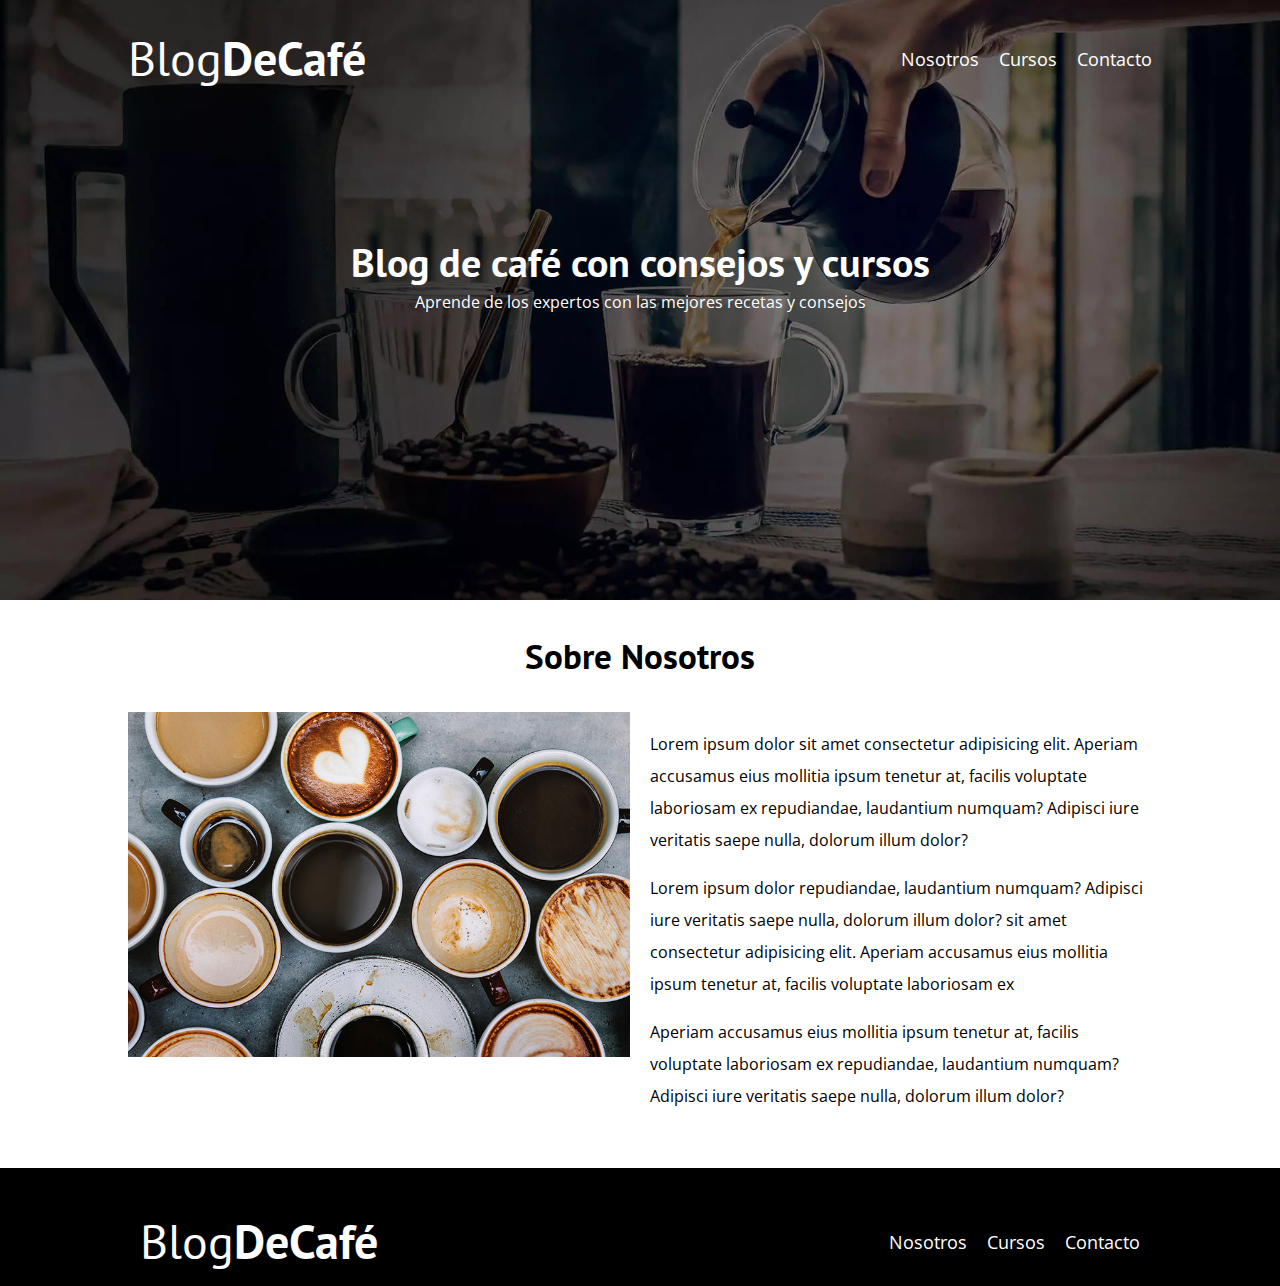
<file: nosotros.html>
<!DOCTYPE html>
<html lang="en">
<head>
    <meta charset="UTF-8">
    <meta http-equiv="X-UA-Compatible" content="IE=edge">
    <meta name="viewport" content="width=device-width, initial-scale=1.0">
    <title>Nosotros</title>
    <!-- ESTILOS -->
    <link rel="stylesheet" href="css/normalize.css">
    <link rel="stylesheet" href="css/style.css">
    <!-- FUENTES -->
    <link rel="preconnect" href="https://fonts.googleapis.com">
    <link rel="preconnect" href="https://fonts.gstatic.com" crossorigin>
    <link href="https://fonts.googleapis.com/css2?family=Open+Sans&family=PT+Sans:wght@400;700&display=swap" rel="stylesheet">
</head>
<body>

    <header class="header">
        <div class="contenedor">
            <div class="barra">
                <a class="logo" href="index.html">
                    <h1 class="logo__nombre no-margin centrar-texto">Blog<span class="logo__bold">DeCafé</span></h1>
                </a>

                <nav class="navegacion">
                    <a class="navegacion__enlace" href="nosotros.html">Nosotros</a>
                    <a class="navegacion__enlace" href="cursos.html">Cursos</a>
                    <a class="navegacion__enlace" href="contacto.html">Contacto</a>
                </nav>
            </div>
        </div>
        <div class="header__texto">
            <h2 class="no-margin">Blog de café con consejos y cursos</h2>
            <p class="no-margin">Aprende de los expertos con las mejores recetas y consejos</p>
        </div>
    </header>

    <main class="contenedor">
        <h3 class="centrar-texto">Sobre Nosotros</h3>
        <div class="sobre-nosotros">
            <div class="sobre-nosotros__imagen">
                <img src="img/nosotros.jpg" alt="imagen nosotros">
            </div>
            <div class="sobre-nosotros__texto">
                <p>Lorem ipsum dolor sit amet consectetur adipisicing elit. Aperiam accusamus eius mollitia ipsum tenetur at, 
                    facilis voluptate laboriosam ex repudiandae, laudantium numquam? Adipisci iure veritatis saepe nulla, dolorum 
                    illum dolor?</p>
                <p>Lorem ipsum dolor repudiandae, laudantium numquam? Adipisci iure veritatis saepe nulla, dolorum 
                    illum dolor? sit amet consectetur adipisicing elit. Aperiam accusamus eius mollitia ipsum tenetur at, 
                    facilis voluptate laboriosam ex</p>
                <p>Aperiam accusamus eius mollitia ipsum tenetur at, 
                    facilis voluptate laboriosam ex repudiandae, laudantium numquam? Adipisci iure veritatis saepe nulla, dolorum 
                    illum dolor?</p>
            </div>
        </div>
            
    </main>


    <footer class="footer">
        <div class="contenedor">
            <div class="barra">
                <a class="logo" href="index.html">
                    <h1 class="logo__nombre no-margin centrar-texto">Blog<span class="logo__bold">DeCafé</span></h1>
                </a>

                <nav class="navegacion">
                    <a class="navegacion__enlace" href="nosotros.html">Nosotros</a>
                    <a class="navegacion__enlace" href="cursos.html">Cursos</a>
                    <a class="navegacion__enlace" href="contacto.html">Contacto</a>
                </nav>
            </div>
        </div>
    </footer>
    <script src="js/modernizr.js"></script>
</body>
</html>
</file>
<file: css/style.css>
:root{
    --fuenteHeading: 'PT Sans', sans-serif;
    --fuenteParrafos: 'Open Sans', sans-serif;

    --primario: #784D3C;
    --gris: #E1E1E1;
    --blanco: #ffffff;
    --negro: #000000;
}

html{
    box-sizing: border-box;
    font-size: 62.5%;    /*1rem = 10px*/
}

*, *:before, *:after{
    box-sizing: inherit;
}

body{
    font-family: var(--fuenteParrafos);
    font-size: 1.6rem;
    line-height: 2;
}

/** Globales **/

.contenedor{
    /*max-width: 120rem;
    width: 90%;*/
    width: min(80%, 120rem);
    margin: 0 auto;
}


a{
    text-decoration: none;
}

h1, h2, h3, h4{
    font-family: var(--fuenteHeading);
    line-height: 1.2;
}

h1{
    font-size: 4.8rem;
}

h2{
    font-size: 4rem;
}

h3{
    font-size: 3.5rem;
}

h4{
    font-size: 2.8rem;
}

img{
    max-width: 100%;
}

/**Utilidades**/

.no-margin{
    margin: 0;
}

.no-padding{
    padding: 0;
}

.centrar-texto{
    text-align: center;
}

/* Header */
.webp
.header{
    background-image: url(../img/banner.webp);
}

.no-webp
.header{
    background-image: url(../img/banner.jpg);
}

.header{
    height: 60rem;
    background-size: cover;
    background-repeat: no-repeat;
    background-position: center center; /*Una imagen la tienes que central vertical y horizonal,                                    primer valor horizontal*/
}


.header__texto{
    text-align: center;
    color: var(--blanco);
    margin-top: 5rem;
}

@media (min-width: 768px){
    .header__texto{
         margin-top: 15rem;
    }
 }

.barra{
    padding-top: 3rem;
}
@media (min-width: 768px){
   .barra{
    display: flex;
    justify-content: space-between;
    align-items: center;
   }
}

.logo{
    color: var(--blanco);
    }

.logo__nombre{
    font-weight: normal;
    }

.logo__bold{
    font-weight: bold;
    }

@media (min-width: 768px){
    .navegacion{
     display: flex;
     gap: 2rem;
    }
}

.navegacion__enlace{
    display: block;
    text-align: center;
    font-size: 1.8rem;
    color: var(--blanco);
}

@media (min-width: 768px){
    .contenido-principal{
        display: grid;
        grid-template-columns: 2fr 1fr;
        column-gap: 4rem;
    }
}

.entrada{
    border:1px solid var(--gris);
    margin-bottom: 2rem;
}
.entrada:last-of-type{
    border: none;
    margin: 0;
}

.boton{
        display: block;
        font-family: var(--fuenteHeading);
        color: var(--blanco);
        text-align: center;
        padding: 1rem 3rem;
        font-size: 1.8rem;
        text-transform: uppercase;
        font-weight: 700;
        margin-bottom: 2rem;
        border: none;
    }

@media (min-width: 768px){
    .boton{
        display: inline-block;
    }
    
}

.boton--primario{
    background-color: var(--negro);
}

.boton--secundario{
    background-color: var(--primario);
}

.boton:hover{
    cursor: pointer;
}

li{
    list-style: none;
}

.widget-curso{
    border-bottom: 1px solid var(--blanco);
    margin-bottom: 2rem;
}
.widget-curso:last-of-type{
    border-bottom: none;
    margin: 0;
}

.widget-curso__label{
    font-family: var(--fuenteHeading);
    font-weight: 700;
}

.widget-curso__info{
    font-weight: 400;
}

.widget-curso__label,
.widget-curso__info{
    font-size: 2rem;
}

.footer{
    background-color: var(--negro);
    padding: 1.5rem;
    margin-top: 4rem;
}

/* Sobre Nosotros */

@media (min-width: 768px){
    .sobre-nosotros{
        display: grid;
        grid-template-columns: repeat(2, 1fr);
        column-gap: 2rem;
    }
}

/* @media (min-width: 768px){
    .sobre-nosotros{
        display: flex;
        justify-content: space-between;
    }
    .sobre-nosotros__imagen,
    .sobre-nosotros__texto{
        flex-basis: calc(50% - 2rem);
    }
   
} */

/* Cursos */
@media (min-width: 768px){
   .curso{
    display: grid;
    grid-template-columns: 1fr 2fr;
    column-gap: 2rem;
    }
}

.curso{
    padding: 3rem;
    border-bottom: 1px solid var(--gris);
    }

.curso:last-of-type{
    border: none;
}

/* estas configuraciones ya están más arriba, lo ideal sería solo añadir la clase arriba
donde están esas configuraciones*/
.curso__label{
    font-family: var(--fuenteHeading);
    font-weight: bold;
}

.curso__info{
    font-weight: normal;
}

.curso__label,
.curso__info{
    font-size: 2rem;
}

/* Contacto */

.contacto-bg{
    background-image: url(../img/contacto.jpg);
    height: 40rem;
    background-size: cover;
}


/*Formulario*/

.formulario{
    background-color: var(--blanco);
    margin: -5rem auto 0 auto;
    width: 95%;
    padding: 5rem;
}

.campo{
    display: flex;
    margin-bottom: 2rem;
}

.campo__label{
    flex: 0 0 9rem;
    text-align: right;
    padding-right: 2rem;
}

.campo__field{
    flex: 1;
    border: 1px solid var(--gris);
}

.campo__field--textarea{
    height: 20rem;
}
</file>
